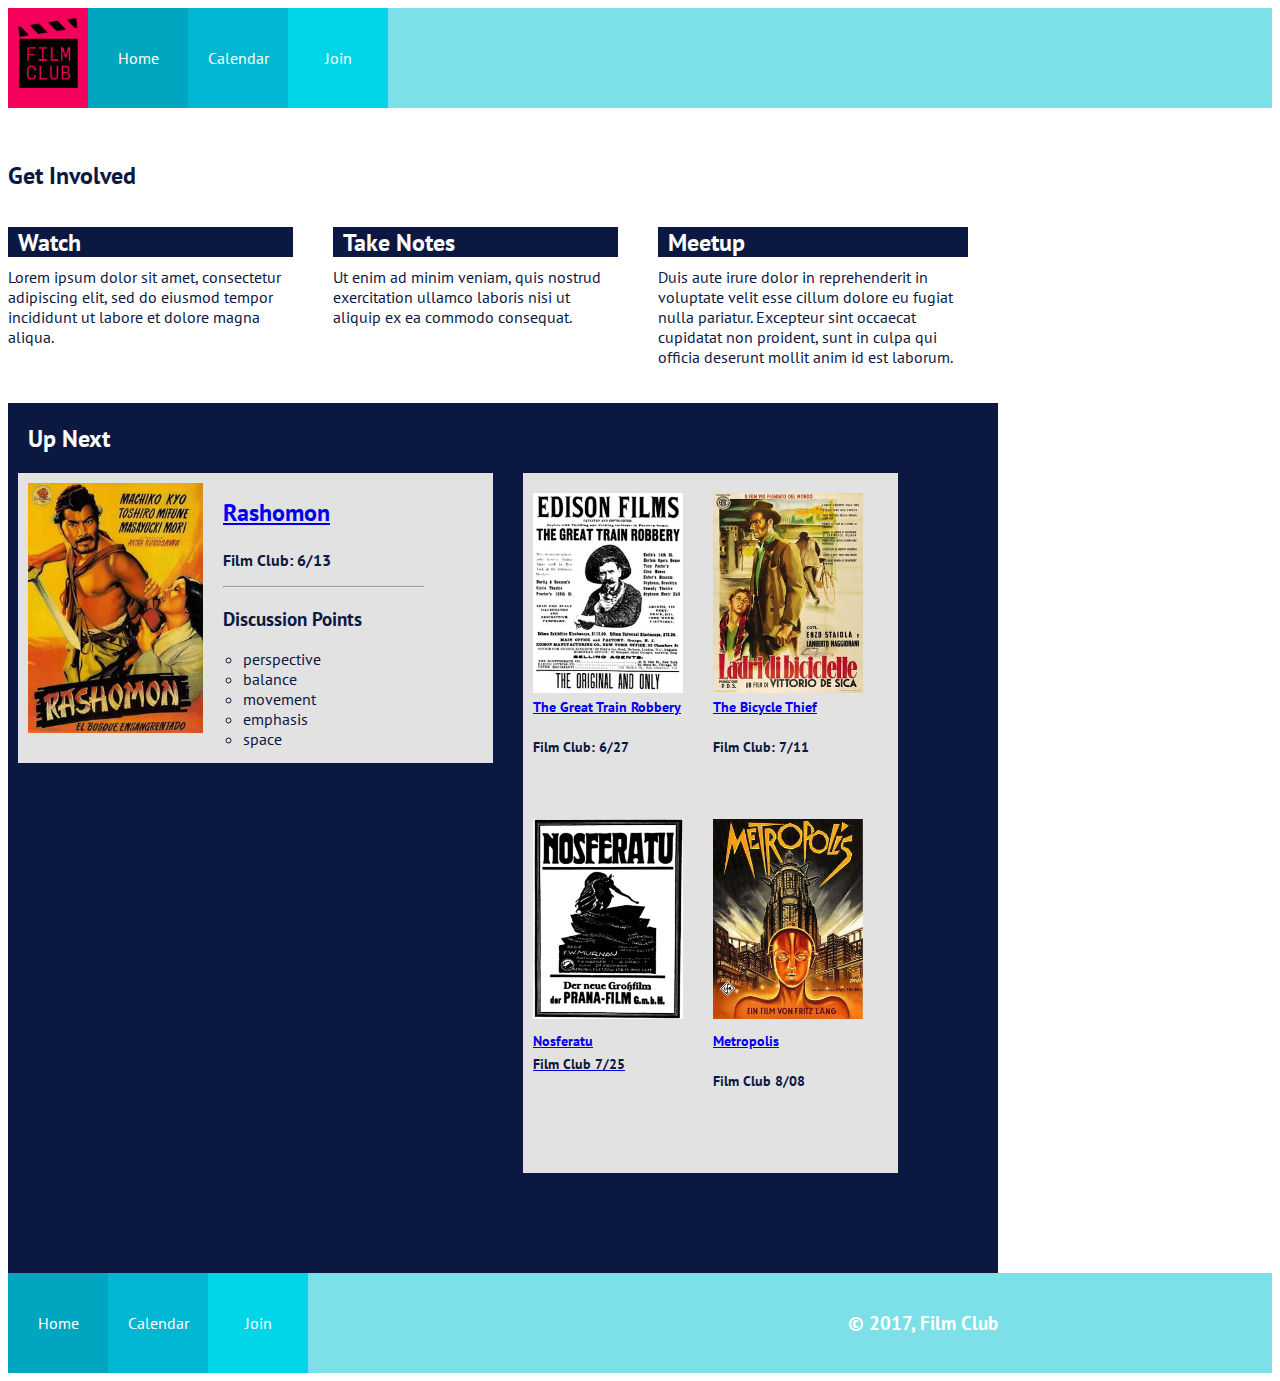
<file: index.html>
<!DOCTYPE html>
<html>
    <header>
        <title>Film Club</title>
        <link rel="stylesheet" type ="text/css" href="css/main.css">
        <link href="https://fonts.googleapis.com/css?family=PT+Sans" rel="stylesheet">
    </header>
    <body>

      <div class="navigation-bar">
         <div class="img-box">
          <img src ="images/filmclub.png" width="60" height="70" />
         </div>
         <nav class = "nav-bar">
             <a class="home" href = "index.html">Home</a>
             <a class="calendar" href = "calendar/index.html">Calendar</a>
             <a class="join" href = "join/index.html">Join</a>
         </nav>
       </div>
       <br>
       <br>

        <div class="Get-Involved">
            <h1 class="get_involved">Get Involved</h1>
            <div class="three-asides">
                <aside1 class="watch">
                    <h2 class="watch-label">Watch</h2>
                    <p class="watch-p">Lorem ipsum dolor sit amet, consectetur adipiscing elit, sed do eiusmod tempor incididunt ut labore et dolore magna aliqua.</p>
                </aside1>
                <aside2 class="takenotes">
                    <h2 class = "take-notes-label">Take Notes</h2>
                    <p class="take-notes-p">Ut enim ad minim veniam, quis nostrud exercitation ullamco laboris nisi ut aliquip ex ea commodo consequat.</p>
                </aside2>
                <aside3 class="meetup">
                    <h2 class="meetup-label">Meetup</h2>
                    <p class ="meetup-p">Duis aute irure dolor in reprehenderit in voluptate velit esse cillum dolore eu fugiat nulla pariatur. Excepteur sint occaecat cupidatat non proident, sunt in culpa qui officia deserunt mollit anim id est laborum.</p>
                </aside3>
            </div>
        </div>

        <h2 class="up-next-label">Up Next</h2>
        <div class="UpNext">
            <section class="rashomon">
                <div class="rashomon-box">
                    <img src="images/rashomon-poster.jpg"/>
                </div>

                <aside class="filmclub6-13">
                <h3 class="rashomon-label"><a href = "https://www.youtube.com/watch?v=7QTrx3YNz7A&t=8s">Rashomon</a></h3>
                <br>
                <h3 class="film_club">Film Club: <b>6/13</b></h3>
                <hr class="divider">
                <h3 class="list-header">Discussion Points</h3>
                <ul class="discussion-points">
                    <li>perspective</li>
                    <li>balance</li>
                    <li>movement</li>
                    <li>emphasis</li>
                    <li>space</li>
                    </ul>
                </aside>
            </section>

            <section class="four-images">
                <div class="trainrobbery">
                  <div class="picbox-trainrobbery">
                   <img src = "images/great-train-poster.jpg" />
                 </div>
                  <h3 class="movietitle"><a href = " https://www.youtube.com/watch?v=zuto7qWrplc">The Great Train Robbery</a></h3>
                  <br>
                  <h3 class="film-club-date">Film Club: <b>6/27</b></h3>
                </div>

                <div class="bikethief">
                  <div class="picbox-bikethief">
                   <img src = "images/bicycle-thief-poster.jpg" />

                  </div>
                <h3 class="movietitle"><a href = "https://www.youtube.com/watch?v=H3jnzXX9mXs">The Bicycle Thief</a></h3>
                 <br>
                 <h3 class="film-club-date">Film Club: <b>7/11</b></h3>
                </div>

                <div class="nosferatubox">
                  <div class="picbox-nosferatu">
                    <img src = "images/nosferatu-poster.jpg" />
                    <br>
                  </div>
                  <h3 class="movietitle"><a href = " https://www.youtube.com/watch?v=FC6jFoYm3xs">Nosferatu</a?</h3>
                    <br>
                  <h4 class="nos-club-date">Film Club <b>7/25</b></h4>
                </div>

                <div class="metropolisbox">
                  <div class="picbox-metropolis">
                   <img src = "images/metropolis-poster.jpg" />
                   <br>
                  </div>
                  <h3 class="movietitle"><a href = "https://www.youtube.com/watch?v=Q0NzALRJifI">Metropolis</a></h3>
                  <br>
                  <h3 class="film-club-date">Film Club <b>8/08</b></h3>
                </div>
            </section>
        </div>

        <footer>
            <nav class="nav-footer">
              <a class="home" href = "index.html">Home</a>
              <a class="calendar" href = "calendar/index.hml">Calendar</a>
              <a class="join" href = "join/index.html">Join</a>
              <div class="footer-text-box">
               <h3 class="footer-text">© 2017, Film Club</h3>
              </div>
            </nav>
        </footer>
        </div>

    </body>
    </html>
</file>
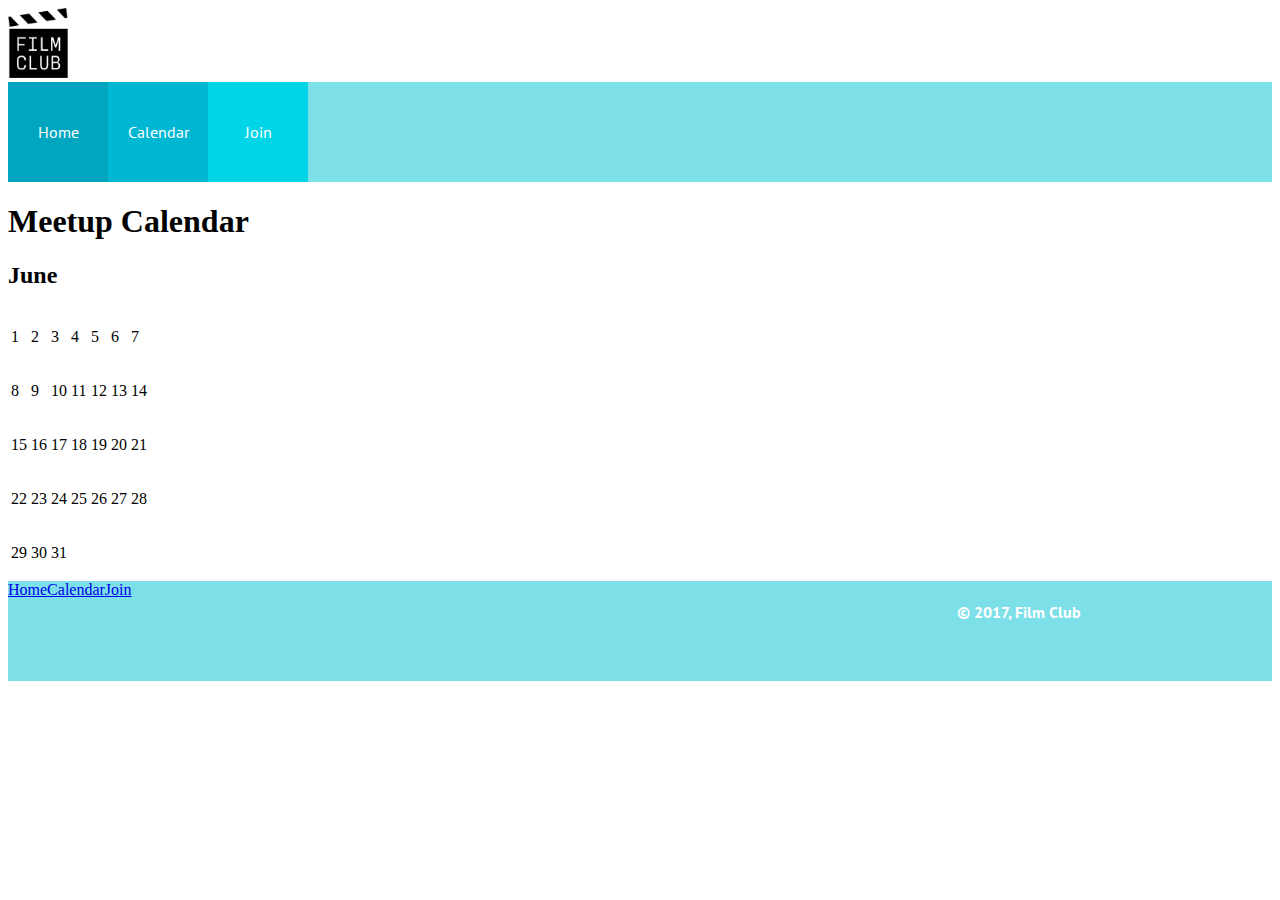
<file: calendar/index.html>
<!DOCTYPE html>
<html>
    <header>
        <title>Calendar</title>
        <link rel="stylesheet" type ="text/css" href="../css/calendar.css" />
         <link href="https://fonts.googleapis.com/css?family=PT+Sans" rel="stylesheet" />
    </header>
    <body>

     <div class="navigation-bar">
        <div class="img-box">
         <img src ="../images/filmclub.png" width="60" height="70" />
        </div>
        <nav class = "nav-bar">
            <a class="home" href = "index.html">Home</a>
            <a class="calendar" href = "../calendar/calendar.html">Calendar</a>
            <a class="join" href = "../join/index.html">Join</a>
        </nav>
      </div>

         <h1 class = "meet-up">Meetup Calendar</h1>

         <div class="cal-label-box">
            <h2 class = "calendar-label">June</h2>
          </div>

         <div class = "june-cal">
           <table class = "june">
                <thead></thead>
                <tbody class="month-of-june">
                    <tr class="row1">
                      <td><p class="databox">1</p></td>
                      <td><p class="databox">2</p></td>
                      <td><p class="databox">3</p></td>
                      <td><p class="databox">4</p></td>
                      <td><p class="databox">5</p></td>
                      <td><p class="databox">6</p></td>
                      <td><p class="databox">7</p></td>
                    </tr>
                    <tr class="row2">
                       <td><p class="databox">8</p></td>
                       <td><p class="databox">9</p></td>
                       <td><p class="databox">10</p></td>
                       <td><p class="databox">11</p></td>
                       <td><p class="databox">12</p></td>
                       <div class="color13">
                         <td><p class="databox">13</p></td>
                       </div>
                       <td><p class="databox">14</p></td>
                    </tr>
                    <tr class="row3">
                       <td><p class="databox">15</p></td>
                       <td><p class="databox">16</p></td>
                       <td><p class="databox">17</p></td>
                       <td><p class="databox">18</p></td>
                       <td><p class="databox">19</p></td>
                       <td><p class="databox">20</p></td>
                       <td><p class="databox">21</p></td>
                    </tr>
                    <tr class="row4">
                     <td><p class="databox">22</p></td>
                     <td><p class="databox">23</p></td>
                     <td><p class="databox">24</p></td>
                     <td><p class="databox">25</p></td>
                     <td><p class="databox">26</p></td>
                     <div class="color27">
                      <td><p class="databox">27</p></td>
                     </div>
                     <td><p class="databox">28</p></td>
                    </tr>
                    <tr class="row5">
                        <td><p class="databox">29</p></td>
                        <td><p class="databox">30</p></td>
                        <td><p class="databox">31</p></td>
                    </tr>
                </tbody>
                </table>
        </div>
         <footer>
            <nav class = "nav-footer">
              <a class="home-footer" href = "index.html">Home</a>
              <a class="calendar-footer" href = "../calendar/index.html">Calendar</a>
              <a class="join-footer" href = "../join/index.html">Join</a>
              <div class="footer-text-box">
               <h4 class = "footer-text">© 2017, Film Club</h4>
              </div>
          </nav>
        </footer>
        </div>

    </body>
    </html>
</file>
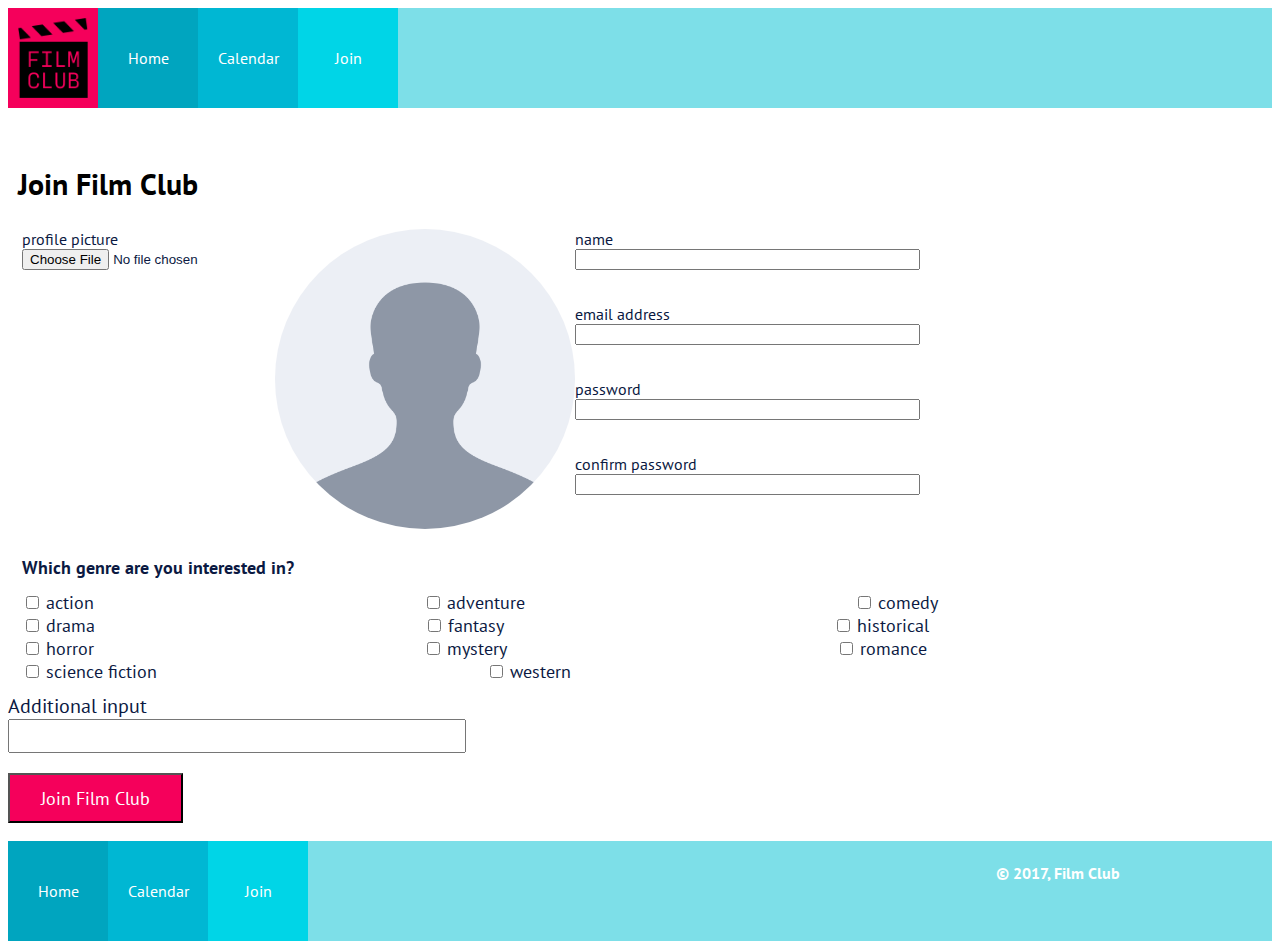
<file: join/index.html>
<!DOCTYPE html>
<html>
    <header>
        <title>Join</title>
        <link rel = "stylesheet" type="text/css" href="../css/join.css" />
        <link href="https://fonts.googleapis.com/css?family=PT+Sans" rel="stylesheet" />
    </header>
    <body>

        <div class="navigation-bar">
          <div class="img-box">
           <img src ="../images/filmclub.png" width="70" height="80" />
          </div>
         <nav class = "nav-bar">
             <a class="home" href = "index.html">Home</a>
             <a class="calendar" href = "../calendar/index.html">Calendar</a>
             <a class="join" href = "../join/index.html">Join</a>
         </nav>
       </div>
       <br>
       <br>

        <div class = "main-body">
            <h1 class = "join-film-club">Join Film Club</h1>
            <fieldset class = "sign-up">
                <form class = "profile">
                 <div class = "profile-items">

                      <div class="profilepic">
                       <label for="profilepic">profile picture</label>
                       <input type="file" id="profilepic" name="profilepic" value="Choose File" />
                     </div>
                     <br>

                     <div class="profileimg">
                      <img src ="../images/profile-placeholder.png" width="300" height="300" />
                    </div>
                    <br>

                    <div class = "input-boxes">
                     <div class = "username">
                      <label for ="username">name</label>
                      <input type ="text" id ="username" name = "username" size = "40"/>
                        <br>
                     </div>

                     <div class = "email">
                      <label for ="email">email address</label>
                      <input type ="text" id ="email" name = "email" size = "40"/>
                      <br>
                    </div>

                    <div class = "password">
                     <label for ="password">password</label>
                     <input type ="password" id ="password" name = "password" size = "40"/>
                     <br>
                   </div>

                   <div class = "confirm_password">
                     <label for ="confirm password">confirm password</label>
                     <input type ="password" id ="confirm_password" name = "confirm_password" size = "40"/>
                    <br>
                  </div>
                </div>
              </div>

                </form>
            </fieldset>
            <fieldset class = "genre">
                <form class = "interest">
                    <h1 class="interests">Which genre are you interested in?</h1>
                    <div class = "checkboxes">
                      <input type = "checkbox" name = "action" value="action" id="action"/>
                      <label class="label" for="action">action</label>

                      <input type = "checkbox" name = "adventure" value = "adventure" id="adventure" />
                      <label class="label" for="adventure">adventure</label>

                      <input type = "checkbox" name = "comedy" value = "comedy" id="comedy" />
                      <label class="label" for="comedy">comedy</label>

                      <td><input type = "checkbox" id="drama" name = "drama" value = "drama" />
                      <label class="label" for="drama">drama</label>

                      <input type="checkbox" id="fantasy" name="fantasy" value="fantasy" />
                      <label class="label" for="fantasy">fantasy</label>

                      <input type="checkbox" id="historical" name="historical" value="historical" />
                      <label class="label" for="historical">historical</label>

                      <input type = "checkbox" id="horror" name = "horror" value = "horror" />
                      <label class="label" for="horror">horror</label>

                      <input type="checkbox" id="mystery" name="mystery" value="mystery" />
                      <label class="label" for="mystery">mystery</label>

                      <input type="checkbox" id="romance" name="romance" value="romance" />
                      <label class="label" for="romance">romance</label>

                      <input type = "checkbox" id="science-fiction" name = "science-fiction" value = "science-fiction" />
                      <label class="label" for="science-fiction">science fiction</label>

                      <input type = "checkbox" id="western" name = "western" value = "western" />
                      <label class="label" for="western">western</label>
                      <br>
                    </div>
                  </form>
              </fieldset>

                    <div class ="additional-input">
                        <label class="add-input-label" for ="add-input">Additional input</label>
                        <input type ="text" id ="add-input" name = "add-input" size = "30"/>
                    </div>

                    <div class = "submit-button">
                         <input type ="submit" id = "sign-up-button" name = "sign-up-button" value = "Join Film Club"/>
                    </div>
                    <br>


        <footer>
           <nav class ="nav-footer">
             <a class="home-footer" href = "index.html">Home</a>
             <a class="calendar-footer" href = "../calendar/calendar.html">Calendar</a>
             <a class="join-footer" href = "../join/index.html">Join</a>
             <div class="footer-text-box">
               <h4 class ="footer-text">© 2017, Film Club</h4>
             </div>
         </nav>
       </footer>
       </div>
    </body>
    </html>
</file>
<file: css/main.css>
/*******************Small Devices*****************/
@media (min-width:320px) and (max-width:544px) {
  .navigation-bar{
    width:100%;
    height:60px;
    display: flex;
    flex-direction: row;
    margin-bottom: 20px;
  }
  .img-box{
      display: flex;
      flex-direction: column;
      background-color: #F5005B;
      width:100px;
      height: 120px;
      justify-content: center;
      float:left;
      }

  .img-box img{
    background-size:contain;
    background-repeat: no-repeat;
    align-self: center;
    padding:10px 10px 10px 10px;
  }
  .nav-bar {
      display: flex;
      flex-direction:column;
      background-color: #7DDFE8;
  }

  .home{
      display: flex;
      flex-direction: column;
      background-color: #00A5BF;
      width:300px;
      height:40px;
      font-family:'PT Sans',sans-serif;
      color:white;
      text-decoration: none;
      justify-content: center;
      text-align: center;
      padding:20px 10px 20px 10px;
  }

  .calendar{
      display:flex;
      flex-direction: column;
      background-color:#00B7D3;
      width:300px;
      height:60px;
      font-family:'PT Sans',sans-serif;
      color:white;
      text-decoration: none;
      justify-content: center;
      text-align: center;
      padding:20px 10px 20px 10px;
  }

  .join{
      display: flex;
      flex-direction: column;
      background-color:#00D5E7;
      width:300px;
      height:60px;
      font-family:'PT Sans',sans-serif;
      color:white;
      text-decoration: none;
      justify-content: center;
      text-align: center;
      padding:20px 10px 20px 10px;
  }

  h1{
      font-family:'PT Sans',sans-serif;
      color:#0B1942;
      font-size:24px;
  }
  .three-asides{
      display: flex;
      flex-direction: column;
  }
  .watch{
      display: flex;
      flex-direction: column;
  }
  .watch-label{
      background-color: #0B1942;
      font-family:'PT Sans',sans-serif;
      color:white;
      font-size:24px;
      width:275px;
      height:30px;
      padding-left: 10px;
      margin-right: 40px;
  }

  .watch-p{
      font-family:'PT Sans',sans-serif;
      color:#0B1942;
      width:275px;
      margin-top:-10px;
      margin-right:40px;
  }
  .takenotes{
      display: flex;
      flex-direction: column;
  }
  .take-notes-label{
      background-color: #0B1942;
      font-family:'PT Sans',sans-serif;
      color:white;
      font-size:24px;
      width:275px;
      height:30px;
      padding-left: 10px;
      margin-right: 40px;
  }

  .take-notes-p{
      font-family:'PT Sans',sans-serif;
      color:#0B1942;
      width:275px;
      margin-top:-10px;
      margin-right: 40px;
  }
  .meetup{
      display: flex;
      flex-direction: column;
  }
  .meetup-label{
      background-color: #0B1942;
      font-family:'PT Sans',sans-serif;
      color:white;
      font-size:24px;
      width:300px;
      height:30px;
      padding-left: 10px;
      margin-right:40px;
  }

  .meetup-p{
      font-family:'PT Sans',sans-serif;
      color:#0B1942;
      width:300px;
      margin-top:-10px;
      margin-right:40px;
  }

  .up-next-label{
      font-family:'PT Sans',sans-serif;
      background-color:  #0B1942;
      color:white;
      font-size: 24px;
      width:280px;
      height:30px;
      padding:20px 0px 20px 20px;
  }

  .UpNext{
      background-color: #0B1942;
      width:300px;
      height:1280px;
      display:flex;
      flex-flow: column;
      margin-top:-20px;
  }
  .rashomon{
      margin-right:30px;
  }

  .rashomon{
      background-color:#E2E2E2;
      width:277px;
      height:250px;
      display:flex;
      margin-left: 10px;
  }
  /****box for image*******/
  .rashomon-box img{
      width:100px;
      height:200px;
      margin:10px 0px 0px 10px;
  }
  .rashomon-label{
      font-family:'PT Sans',sans-serif;
      font-size:10px;
      color:#7DDFE8;
      margin-bottom: 10px;
      margin-left: 10px;
  }

  .film_club{
      font-family:'PT Sans',sans-serif;
      font-size:8px;
      color:#0B1942;
      margin-top:-20px;
      margin-left: 10px;
  }
  .divider{
      width:75px;
      line-height:4px;

  }

  .list-header{
      font-family:'PT Sans',sans-serif;
      font-weight: bold;
      color:#0B1942;
      font-size: 10px;
      margin-left: 10px;
  }

  .discussion-points{
      list-style: circle;
      font-family:'PT Sans',sans-serif;
      color:#0B1942;
      margin-left:-20px;
  }
  li{
    font-size:8px;
  }

  .four-images{
      background-color:#E2E2E2;
      width:280px;
      height:625px;
      display:flex;
      flex-flow:row wrap;
      margin-left: 10px;
      margin-top: 10px;
  }
  .picbox-trainrobbery img{
    display: flex;
    flex-direction: row;
    width:100px;
    height:200px;
    margin:10px 0px 10px 10px;

  }
  .picbox-bikethief img{
    display: flex;
    flex-direction: row;
    width:100px;
    height:200px;
    margin:10px 0px 10px 10px;

  }
  .picbox-nosferatu img{
    display: flex;
    flex-direction: row;
    width:100px;
    height:200px;
    margin:-10px 10px 0px 10px;
  }

  .picbox-metropolis img{
    display: flex;
    flex-direction: row;
    width:100px;
    height:200px;
    margin:-10px 10px 0px 10px;

  }
  .movietitle{
      font-family:'PT Sans',sans-serif;
      color:#7DDFE8;
      font-size:10px;
      text-decoration: underline;
      margin-top: -5px;
      margin-left: 10px;
  }

  .film-club-date{
      font-family:'PT Sans',sans-serif;
      color:#0B1942;
      font-size:10px;
      margin-top:-10px;
      margin-left: 10px;
      text-decoration: none;
  }

  .nos-club-date{
      font-family:'PT Sans',sans-serif;
      color:#0B1942;
      font-size:8px;
      text-decoration: none;
      margin-top:5px;

  }
  .nav-footer{
    display: flex;
    flex-direction: column;
  }

  .home-footer{
      display: flex;
      flex-direction: column;
      background-color: #00A5BF;
      width:500px;
      height:40px;
      font-family:'PT Sans',sans-serif;
      color:white;
      text-decoration: none;
      justify-content: center;
      text-align: center;
      padding:20px 10px 20px 10px;
  }

  .calendar-footer{
      display:flex;
      flex-direction: column;
      background-color:#00B7D3;
      width:500px;
      height:40px;
      font-family:'PT Sans',sans-serif;
      color:white;
      text-decoration: none;
      justify-content: center;
      text-align: center;
      padding:20px 10px 20px 10px;
  }

  .join-footer{
      display: flex;
      flex-direction: column;
      background-color:#00D5E7;
      width:500px;
      height:40px;
      font-family:'PT Sans',sans-serif;
      color:white;
      text-decoration: none;
      justify-content: center;
      text-align: center;
      padding:20px 10px 20px 10px;
  }

  .footer-text-box{
    display: flex;
    flex-direction: column;
    margin-left: 540px;

  }

  .footer-text{
      display: flex;
      flex-direction: column;
      font-family:'PT Sans',sans-serif;
      color:white;
      align-self: center;
  }



}
/***********Medium Devices************************/
@media (min-width:545px) and (max-width:768px){
.navigation-bar{
  width:100%;
  height:100px;
}
.img-box{
    background-color: #F5005B;
    width:80px;
    height: 100px;
    justify-content: center;
    float:left;
    }

.img-box img{
  background-size:contain;
  background-repeat: no-repeat;
  padding:10px 10px 10px 10px;
}
.nav-bar {
    display: flex;
    flex-flow: row wrap;
    background-color: #7DDFE8;
}
.home{
    display: flex;
    flex-direction: column;
    background-color: #00A5BF;
    width:80px;
    height:60px;
    font-family:'PT Sans',sans-serif;
    color:white;
    text-decoration: none;
    justify-content: center;
    text-align: center;
    padding:20px 10px 20px 10px;
}

.calendar{
    display:flex;
    flex-direction: column;
    background-color:#00B7D3;
    width:80px;
    height:60px;
    font-family:'PT Sans',sans-serif;
    color:white;
    text-decoration: none;
    justify-content: center;
    text-align: center;
    padding:20px 10px 20px 10px;
}

.join{
    display: flex;
    flex-direction: column;
    background-color:#00D5E7;
    width:80px;
    height:60px;
    font-family:'PT Sans',sans-serif;
    color:white;
    text-decoration: none;
    justify-content: center;
    text-align: center;
    padding:20px 10px 20px 10px;
}
h1{
    font-family:'PT Sans',sans-serif;
    color:#0B1942;
    font-size:24px;
}
.three-asides{
    display: flex;
    flex-direction: row;
}
.watch{
    display: flex;
    flex-direction: column;
}
.watch-label{
    background-color: #0B1942;
    font-family:'PT Sans',sans-serif;
    color:white;
    font-size:24px;
    width:275px;
    height:30px;
    padding-left: 10px;
    margin-right: 40px;
}

.watch-p{
    font-family:'PT Sans',sans-serif;
    color:#0B1942;
    width:275px;
    margin-top:-10px;
    margin-right:40px;
}
.takenotes{
    display: flex;
    flex-direction: column;
}
.take-notes-label{
    background-color: #0B1942;
    font-family:'PT Sans',sans-serif;
    color:white;
    font-size:24px;
    width:275px;
    height:30px;
    padding-left: 10px;
    margin-right: 40px;
}

.take-notes-p{
    font-family:'PT Sans',sans-serif;
    color:#0B1942;
    width:275px;
    margin-top:-10px;
    margin-right: 40px;
}
.meetup{
    display: flex;
    flex-direction: column;
}
.meetup-label{
    background-color: #0B1942;
    font-family:'PT Sans',sans-serif;
    color:white;
    font-size:24px;
    width:300px;
    height:30px;
    padding-left: 10px;
    margin-right:40px;
}

.meetup-p{
    font-family:'PT Sans',sans-serif;
    color:#0B1942;
    width:300px;
    margin-top:-10px;
    margin-right:40px;
}

.up-next-label{
    font-family:'PT Sans',sans-serif;
    background-color:  #0B1942;
    color:white;
    font-size: 24px;
    width:1028px;
    height:30px;
    padding:20px 0px 20px 20px;
}

.UpNext{
    background-color: #0B1942;
    width:1048px;
    height:800px;
    display:flex;
    flex-flow: row wrap;
    margin-top:-20px;
}
.rashomon{
    margin-right:30px;
}

.rashomon{
    background-color:#E2E2E2;
    width:700px;
    height:290px;
    display:flex;
    flex-direction: row;
    margin-left: 10px;
}

.rashomon-box img{
    width:175px;
    height:250px;
    margin:10px 20px 0px 10px;
}

.rashomon-label{
    font-family:'PT Sans',sans-serif;
    font-size:24px;
    color:#7DDFE8;
}

.film_club{
    font-family:'PT Sans',sans-serif;
    font-size:16px;
    color:#0B1942;
    margin-top:-20px;
}
.divider{
    width:200px;
    line-height:4px;

}

.list-header{
    font-family:'PT Sans',sans-serif;
    font-weight: bold;
    color:#0B1942;
}

.discussion-points{
    list-style: circle;
    font-family:'PT Sans',sans-serif;
    color:#0B1942;
    margin-left:-20px;
}

.four-images{
    background-color:#E2E2E2;
    width:700px;
    height:300px;
    display:flex;
    flex-flow:row wrap;
    margin-left: 10px;
}
.picbox-trainrobbery img{
  display: flex;
  flex-direction: row;
  width:150px;
  height:200px;
  margin:10px 0px 10px 10px;

}
.picbox-bikethief img{
  display: flex;
  flex-direction: row;
  width:150px;
  height:200px;
  margin:10px 0px 10px 10px;

}
.picbox-nosferatu img{
  display: flex;
  flex-direction: row;
  width:150px;
  height:200px;
  margin:30px 10px 0px 10px;
}

.picbox-metropolis img{
  display: flex;
  flex-direction: row;
  width:150px;
  height:200px;
  margin:30px 10px 0px 10px;

}
.movietitle{
    font-family:'PT Sans',sans-serif;
    color:#7DDFE8;
    font-size:14px;
    margin-left:10px;
    text-decoration: underline;
    margin-top: -5px;
}

.film-club-date{
    font-family:'PT Sans',sans-serif;
    color:#0B1942;
    font-size:14px;
    margin-left:10px;
    margin-top:-10px;
    text-decoration: none;
}

.nos-club-date{
    font-family:'PT Sans',sans-serif;
    color:#0B1942;
    font-size:14px;
    text-decoration: none;
    margin-top:5px;

}
.trainrobbery, .bikethief{
    margin-top: 10px;
}
.metropolisbox, .nosferatubox{
    margin-top:-10px;
}

.nav-footer{
    background-color: #7DDFE8;
    display:flex;
    flex-flow: row wrap;
    width:100%;
    height:100px;
}
.home-footer{
    display: flex;
    flex-direction: column;
    background-color: #00A5BF;
    width:80px;
    height:60px;
    font-family:'PT Sans',sans-serif;
    color:white;
    text-decoration: none;
    justify-content: center;
    text-align: center;
    padding:20px 10px 20px 10px;
}

.calendar-footer{
    display:flex;
    flex-direction: column;
    background-color:#00B7D3;
    width:80px;
    height:60px;
    font-family:'PT Sans',sans-serif;
    color:white;
    text-decoration: none;
    justify-content: center;
    text-align: center;
    padding:20px 10px 20px 10px;
}

.join-footer{
    display: flex;
    flex-direction: column;
    background-color:#00D5E7;
    width:80px;
    height:60px;
    font-family:'PT Sans',sans-serif;
    color:white;
    text-decoration: none;
    justify-content: center;
    text-align: center;
    padding:20px 10px 20px 10px;
}

.footer-text-box{
  display: flex;
  align-content: flex-end;
  margin-left: 540px;

}

.footer-text{
    display: flex;
    justify-content: flex-end;
    font-family:'PT Sans',sans-serif;
    color:white;
    align-self: center;

}
}
/****************Large Devices*********************/
@@media (min-width:769px) {

}
.navigation-bar{
  width:100%;
  height:100px;
}
.img-box{
    background-color: #F5005B;
    width:80px;
    height: 100px;
    justify-content: center;
    float:left;
    }

.img-box img{
  background-size:contain;
  background-repeat: no-repeat;
  padding:10px 10px 10px 10px;
}
.nav-bar {
    display: flex;
    flex-flow: row wrap;
    background-color: #7DDFE8;
}
.home{
    display: flex;
    flex-direction: column;
    background-color: #00A5BF;
    width:80px;
    height:60px;
    font-family:'PT Sans',sans-serif;
    color:white;
    text-decoration: none;
    justify-content: center;
    text-align: center;
    padding:20px 10px 20px 10px;
}

.calendar{
    display:flex;
    flex-direction: column;
    background-color:#00B7D3;
    width:80px;
    height:60px;
    font-family:'PT Sans',sans-serif;
    color:white;
    text-decoration: none;
    justify-content: center;
    text-align: center;
    padding:20px 10px 20px 10px;
}

.join{
    display: flex;
    flex-direction: column;
    background-color:#00D5E7;
    width:80px;
    height:60px;
    font-family:'PT Sans',sans-serif;
    color:white;
    text-decoration: none;
    justify-content: center;
    text-align: center;
    padding:20px 10px 20px 10px;
}
h1{
    font-family:'PT Sans',sans-serif;
    color:#0B1942;
    font-size:24px;
}
.three-asides{
    display: flex;
    flex-direction: row;
}
.watch{
    display: flex;
    flex-direction: column;
}
.watch-label{
    background-color: #0B1942;
    font-family:'PT Sans',sans-serif;
    color:white;
    font-size:24px;
    width:275px;
    height:30px;
    padding-left: 10px;
    margin-right: 40px;
}

.watch-p{
    font-family:'PT Sans',sans-serif;
    color:#0B1942;
    width:275px;
    margin-top:-10px;
    margin-right:40px;
}
.takenotes{
    display: flex;
    flex-direction: column;
}
.take-notes-label{
    background-color: #0B1942;
    font-family:'PT Sans',sans-serif;
    color:white;
    font-size:24px;
    width:275px;
    height:30px;
    padding-left: 10px;
    margin-right: 40px;
}

.take-notes-p{
    font-family:'PT Sans',sans-serif;
    color:#0B1942;
    width:275px;
    margin-top:-10px;
    margin-right: 40px;
}
.meetup{
    display: flex;
    flex-direction: column;
}
.meetup-label{
    background-color: #0B1942;
    font-family:'PT Sans',sans-serif;
    color:white;
    font-size:24px;
    width:300px;
    height:30px;
    padding-left: 10px;
    margin-right:40px;
}

.meetup-p{
    font-family:'PT Sans',sans-serif;
    color:#0B1942;
    width:300px;
    margin-top:-10px;
    margin-right:40px;
}

.up-next-label{
    font-family:'PT Sans',sans-serif;
    background-color:  #0B1942;
    color:white;
    font-size: 24px;
    width:970px;
    height:30px;
    padding:20px 0px 20px 20px;
}

.UpNext{
    background-color: #0B1942;
    width:990px;
    height:800px;
    display:flex;
    flex-flow: row wrap;
    margin-top:-20px;
}
.rashomon{
    margin-right:30px;

}

.rashomon{
    background-color:#E2E2E2;
    width:475px;
    height:290px;
    display:flex;
    flex-direction: row;
    margin-left: 10px;
}

.rashomon-box img{
    width:175px;
    height:250px;
    margin:10px 20px 0px 10px;
}

.rashomon-label{
    font-family:'PT Sans',sans-serif;
    font-size:24px;
    color:#7DDFE8;
}

.film_club{
    font-family:'PT Sans',sans-serif;
    font-size:16px;
    color:#0B1942;
    margin-top:-20px;
}
.divider{
    width:200px;
    line-height:4px;

}

.list-header{
    font-family:'PT Sans',sans-serif;
    font-weight: bold;
    color:#0B1942;
}

.discussion-points{
    list-style: circle;
    font-family:'PT Sans',sans-serif;
    color:#0B1942;
    margin-left:-20px;
}

.four-images{
    background-color:#E2E2E2;
    width:375px;
    height:700px;
    display:flex;
    flex-flow:row wrap;
}
.picbox-trainrobbery img{
  display: flex;
  flex-direction: row;
  width:150px;
  height:200px;
  margin:10px 20px 10px 10px;

}
.picbox-bikethief img{
  display: flex;
  flex-direction: row;
  width:150px;
  height:200px;
  margin:10px 0px 10px 10px;

}
.picbox-nosferatu img{
  display: flex;
  flex-direction: row;
  width:150px;
  height:200px;
  margin:-10px 20px 0px 10px;
}

.picbox-metropolis img{
  display: flex;
  flex-direction: row;
  width:150px;
  height:200px;
  margin:-10px 10px 0px 10px;

}
.movietitle{
    font-family:'PT Sans',sans-serif;
    color:#7DDFE8;
    font-size:14px;
    margin-left:10px;
    text-decoration: underline;
    margin-top: -5px;
}

.film-club-date{
    font-family:'PT Sans',sans-serif;
    color:#0B1942;
    font-size:14px;
    margin-left:10px;
    margin-top:-10px;
    text-decoration: none;
}

.nos-club-date{
    font-family:'PT Sans',sans-serif;
    color:#0B1942;
    font-size:14px;
    text-decoration: none;
    margin-top:5px;

}
.trainrobbery, .bikethief{
    margin-top: 10px;
}
.metropolisbox, .nosferatubox{
    margin-top:-10px;
}

.nav-footer{
    background-color: #7DDFE8;
    display:flex;
    flex-flow: row wrap;
    width:100%;
    height:100px;
}
.home-footer{
    display: flex;
    flex-direction: column;
    background-color: #00A5BF;
    width:80px;
    height:60px;
    font-family:'PT Sans',sans-serif;
    color:white;
    text-decoration: none;
    justify-content: center;
    text-align: center;
    padding:20px 10px 20px 10px;
}

.calendar-footer{
    display:flex;
    flex-direction: column;
    background-color:#00B7D3;
    width:80px;
    height:60px;
    font-family:'PT Sans',sans-serif;
    color:white;
    text-decoration: none;
    justify-content: center;
    text-align: center;
    padding:20px 10px 20px 10px;
}

.join-footer{
    display: flex;
    flex-direction: column;
    background-color:#00D5E7;
    width:80px;
    height:60px;
    font-family:'PT Sans',sans-serif;
    color:white;
    text-decoration: none;
    justify-content: center;
    text-align: center;
    padding:20px 10px 20px 10px;
}

.footer-text-box{
  display: flex;
  align-content: flex-end;
  margin-left: 540px;

}

.footer-text{
    display: flex;
    font-family:'PT Sans',sans-serif;
    color:white;
    align-self: center;

}
}
</file>
<file: css/calendar.css>
/*imports font*/

nav {
    background-color: #7DDFE8;
    display:flex;
    flex-direction: row;
    width:100%;
    height:100px;    
}

nav img{
    background-color: #F5005B;
    width:80px;
    height:60px;
    background-repeat: no-repeat;
    background-position: absolute;
    background-size:cover;
    }

.home{
    display: flex;
    flex-direction: column;
    background-color: #00A5BF;
    width:80px;
    height:60px;
    font-family:'PT Sans',sans-serif;
    color:white;
    text-decoration: none;
    justify-content: center;
    text-align: center;
    padding:20px 10px 20px 10px;   
}

.calendar{
    display:flex;
    flex-direction: column;
    background-color:#00B7D3;
    width:80px;
    height:60px;
    font-family:'PT Sans',sans-serif; 
    color:white;
    text-decoration: none;
    justify-content: center;
    text-align: center;
    padding:20px 10px 20px 10px; 
}

.join{
    display: flex;
    flex-direction: column;
    background-color:#00D5E7;
    width:80px;
    height:60px; 
    font-family:'PT Sans',sans-serif;
    color:white;
    text-decoration: none;
    justify-content: center;
    text-align: center;
    padding:20px 10px 20px 10px;  
}



/*********FOOTER************************/
footer{
    background-color: #7DDFE8;
    display:flex;
    flex-direction: row;
    width:100%;
    height:100px; 
}
.home{
    display: flex;
    flex-direction: column;
    background-color: #00A5BF;
    width:80px;
    height:60px;
    font-family:'PT Sans',sans-serif;
    color:white;
    text-decoration: none;
    justify-content: center;
    text-align: center;
    padding:20px 10px 20px 10px;   
}

.calendar{
    display:flex;
    flex-direction: column;
    background-color:#00B7D3;
    width:80px;
    height:60px; 
    font-family:'PT Sans',sans-serif;
    color:white;
    text-decoration: none;
    justify-content: center;
    text-align: center;
    padding:20px 10px 20px 10px; 
}

.join{
    display: flex;
    flex-direction: column;
    background-color:#00D5E7;
    width:80px;
    height:60px; 
    font-family:'PT Sans',sans-serif;
    color:white;
    text-decoration: none;
    justify-content: center;
    text-align: center;
    padding:20px 10px 20px 10px;  
}

.footer-text{
    display: flex;
    font-family:'PT Sans',sans-serif;
    color:white;
    padding:0px 10px 0px 825px;
    align-self: center;
}
</file>
<file: css/join.css>
@media (min-width:320px) and (max-width:544px){


.navigation-bar{
  width:400px;
  height:60px;
  display: flex;
  flex-direction: row;
  margin-bottom: 20px;
}
.img-box{
    display: flex;
    flex-direction: column;
    background-color: #F5005B;
    width:100px;
    height: 120px;
    justify-content: center;
    float:left;
    }

.img-box img{
  background-size:contain;
  background-repeat: no-repeat;
  align-self: center;
  padding:10px 10px 10px 10px;
}
.nav-bar {
    display: flex;
    flex-direction:column;
    background-color: #7DDFE8;
}

.home{
    display: flex;
    flex-direction: column;
    background-color: #00A5BF;
    width:300px;
    height:40px;
    font-family:'PT Sans',sans-serif;
    color:white;
    text-decoration: none;
    justify-content: center;
    text-align: center;
    padding:20px 10px 20px 10px;
}

.calendar{
    display:flex;
    flex-direction: column;
    background-color:#00B7D3;
    width:300px;
    height:60px;
    font-family:'PT Sans',sans-serif;
    color:white;
    text-decoration: none;
    justify-content: center;
    text-align: center;
    padding:20px 10px 20px 10px;
}

.join{
    display: flex;
    flex-direction: column;
    background-color:#00D5E7;
    width:300px;
    height:60px;
    font-family:'PT Sans',sans-serif;
    color:white;
    text-decoration: none;
    justify-content: center;
    text-align: center;
    padding:20px 10px 20px 10px;
}

.join-film-club{
  font-family:'PT Sans',sans-serif;
  font-size: 18px;
}

.sign-up{
    border: none;
    display: flex;
    flex-direction: column;

}

.profile{
  display: flex;
  flex-direction: column;
}

.input-boxes{
    display: flex;
    flex-flow: column wrap;
    width: 400px;
    font-family: 'PT Sans',sans-serif;
    color:#0B1942;
}

.profilepic{
    display:flex;
    flex-direction: column;
    font-family: 'PT Sans',sans-serif;
    color:#0B1942;
}

.profileimg{
    display: flex;
    flex-direction: column;
}

.profileimg img{
    border-radius:150px 150px 150px 150px;
}

.username{
    display: flex;
    flex-direction:column;
    font-family: 'PT Sans',sans-serif;
    color:#0B1942;

}

.email{
    display: flex;
    flex-direction:column;
    font-family: 'PT Sans',sans-serif;
    color:#0B1942;

}

.password{
    display: flex;
    flex-direction:column;
    font-family: 'PT Sans',sans-serif;
    color:#0B1942;
}

.confirm_password{
    display: flex;
    flex-direction: column;
    font-family: 'PT Sans',sans-serif;
    color:#0B1942;

}

.genre{
    border: none;
}

.interests{
    font-family: 'PT Sans',sans-serif;
    color:#0B1942;
    font-size: 16px;
}

.checkboxes{
  width:150px;
  display: flex;
  flex-direction: column;
}

 .label{
   font-family: 'PT Sans',sans-serif;
   color:#0B1942;
   font-size: 12px;
   float: right;
}


}

#add-input {
   display: flex;
   flex-direction: column;
   font-size:24px;
}

.add-input-label{
font-family: 'PT Sans',sans-serif;
color:#0B1942;
font-size: 12px;
}

#sign-up-button {
   font-family: 'PT Sans',sans-serif;
   background-color:#F5005B;
   color:white;
   font-size: 12px;
   width: 150px;
   height: 50px;
   margin-top: 20px;
}


.nav-footer{
  display: flex;
  flex-direction: column;
}

.home-footer{
    display: flex;
    flex-direction: column;
    background-color: #00A5BF;
    width:400px;
    height:40px;
    font-family:'PT Sans',sans-serif;
    color:white;
    text-decoration: none;
    justify-content: center;
    text-align: center;
    padding:20px 10px 20px 10px;
}

.calendar-footer{
    display:flex;
    flex-direction: column;
    background-color:#00B7D3;
    width:400px;
    height:40px;
    font-family:'PT Sans',sans-serif;
    color:white;
    text-decoration: none;
    justify-content: center;
    text-align: center;
    padding:20px 10px 20px 10px;
}

.join-footer{
    display: flex;
    flex-direction: column;
    background-color:#00D5E7;
    width:400px;
    height:40px;
    font-family:'PT Sans',sans-serif;
    color:white;
    text-decoration: none;
    justify-content: center;
    text-align: center;
    padding:20px 10px 20px 10px;
}

.footer-text-box{
  display: flex;
  flex-direction: column;
  background-color:#7DDFE8;
  width:420px;
  height:50px;

}

.footer-text{
    display: flex;
    flex-direction: column;
    font-family:'PT Sans',sans-serif;
    color:white;
    justify-content: center;
    align-self: center;
}
}
/*******Medium Devices*****************/
@media (min-width:545px) and (max-width:768px){
.navigation-bar{
  width:100%;
  height:100px;
}
.img-box{
    background-color: #F5005B;
    width:80px;
    height: 100px;
    justify-content: center;
    float:left;
    }

.img-box img{
  background-size:contain;
  background-repeat: no-repeat;
  padding:10px 10px 10px 10px;
}
.nav-bar {
    display: flex;
    flex-flow: row wrap;
    background-color: #7DDFE8;
}


.home{
    display: flex;
    flex-direction: column;
    background-color: #00A5BF;
    width:80px;
    height:60px;
    font-family:'PT Sans',sans-serif;
    color:white;
    text-decoration: none;
    justify-content: center;
    text-align: center;
    padding:20px 10px 20px 10px;
}

.calendar{
    display:flex;
    flex-direction: column;
    background-color:#00B7D3;
    width:80px;
    height:60px;
    font-family:'PT Sans',sans-serif;
    color:white;
    text-decoration: none;
    justify-content: center;
    text-align: center;
    padding:20px 10px 20px 10px;
}

.join{
    display: flex;
    flex-direction: column;
    background-color:#00D5E7;
    width:80px;
    height:60px;
    font-family:'PT Sans',sans-serif;
    color:white;
    text-decoration: none;
    justify-content: center;
    text-align: center;
    padding:20px 10px 20px 10px;
}

.sign-up{
    border: none;
}

.input-boxes{
    display: flex;
    flex-direction: : column;
    font-family: 'PT Sans',sans-serif;
    color:#0B1942;
}

.profilepic{
    display:flex;
    flex-direction: column;
    font-family: 'PT Sans',sans-serif;
    color:#0B1942;
}

.username{
    display: flex;
    flex-direction:column;
    font-family: 'PT Sans',sans-serif;
    color:#0B1942;
    padding-right: 20px;
    padding-left:100px;
}

.email{
    display: flex;
    flex-direction:column;
    font-family: 'PT Sans',sans-serif;
    color:#0B1942;
    padding-left: 333px;
    padding-right: 59px;
}

.password{
    display: flex;
    flex-direction: : column;
    font-family: 'PT Sans',sans-serif;
    color:#0B1942;
    padding-right: 200px;
    padding-left: 40px;
}

.confirm_password{
    display: flex;
    flex-direction: column;
    font-family: 'PT Sans',sans-serif;
    color:#0B1942;
    padding-right:100px;
}

.profileimg{
    display: flex;
    flex-direction: column;
}

.profileimg img{
    border-radius:150px 150px 150px 150px;
}
.genre{
    border: none;
}

.interests{
    font-family: 'PT Sans',sans-serif;
    color:#0B1942;
    font-size: 18px;
}

.checkboxes{
  width:800px;
  display: flex;
  flex-direction: column;
  justify-content: space-between;
}

 .label{
   font-family: 'PT Sans',sans-serif;
   color:#0B1942;
   font-size: 18px;
}


/*****Submit Button**********/
#add-input {
   display: flex;
   flex-direction: column;
   font-size:24px;
}

.add-input-label{
font-family: 'PT Sans',sans-serif;
color:#0B1942;
font-size: 20px;
}



#sign-up-button {
   font-family: 'PT Sans',sans-serif;
   background-color:#F5005B;
   color:white;
   font-size: 18px;
   width: 175px;
   height: 50px;
   margin-top: 20px;
}

.nav-footer{
    background-color: #7DDFE8;
    display:flex;
    flex-flow: row wrap;
    width:100%;
    height:100px;
}
.home-footer{
    display: flex;
    flex-direction: column;
    background-color: #00A5BF;
    width:80px;
    height:60px;
    font-family:'PT Sans',sans-serif;
    color:white;
    text-decoration: none;
    justify-content: center;
    text-align: center;
    padding:20px 10px 20px 10px;
}

.calendar-footer{
    display:flex;
    flex-direction: column;
    background-color:#00B7D3;
    width:80px;
    height:60px;
    font-family:'PT Sans',sans-serif;
    color:white;
    text-decoration: none;
    justify-content: center;
    text-align: center;
    padding:20px 10px 20px 10px;
}

.join-footer{
    display: flex;
    flex-direction: column;
    background-color:#00D5E7;
    width:80px;
    height:60px;
    font-family:'PT Sans',sans-serif;
    color:white;
    text-decoration: none;
    justify-content: center;
    text-align: center;
    padding:20px 10px 20px 10px;
}

.footer-text-box{
  display: flex;
  align-content: flex-end;


}

.footer-text{
    display: flex;
    font-family:'PT Sans',sans-serif;
    color:white;
    align-self: center;

}

}



/*********Large Devices***************/
@media (min-width:769px){

.navigation-bar{
  width:100%;
  height:100px;
}
.img-box{
    background-color: #F5005B;
    width:90px;
    height: 100px;
    justify-content: center;
    float:left;
    }

.img-box img{
  background-size:contain;
  background-repeat: no-repeat;
  padding:10px 20px 10px 10px;
}
.nav-bar {
    display: flex;
    flex-flow: row wrap;
    background-color: #7DDFE8;
}


.home{
    display: flex;
    flex-direction: column;
    background-color: #00A5BF;
    width:80px;
    height:60px;
    font-family:'PT Sans',sans-serif;
    color:white;
    text-decoration: none;
    justify-content: center;
    text-align: center;
    padding:20px 10px 20px 10px;
}

.calendar{
    display:flex;
    flex-direction: column;
    background-color:#00B7D3;
    width:80px;
    height:60px;
    font-family:'PT Sans',sans-serif;
    color:white;
    text-decoration: none;
    justify-content: center;
    text-align: center;
    padding:20px 10px 20px 10px;
}

.join{
    display: flex;
    flex-direction: column;
    background-color:#00D5E7;
    width:80px;
    height:60px;
    font-family:'PT Sans',sans-serif;
    color:white;
    text-decoration: none;
    justify-content: center;
    text-align: center;
    padding:20px 10px 20px 10px;
}

.join-film-club{
  font-family:'PT Sans',sans-serif;
  font-size: 30px;
  margin-left: 10px;
}
.sign-up{
    border: none;
}

.profile-items{
    display: flex;
    font-family: 'PT Sans',sans-serif;
    color:#0B1942;
}

.profilepic{
    display:flex;
    flex-direction: column;
    font-family: 'PT Sans',sans-serif;
    color:#0B1942;
}

.profileimg{
    display: flex;
    flex-direction: column;
    float: left;
}

.profileimg img{
  display: flex;
  align-self: flex-start;
  border-radius:150px 150px 150px 150px;

}
.input-boxes{
    display: flex;
    flex-flow: row wrap;
    font-family: 'PT Sans',sans-serif;
    color:#0B1942;
}
.username{
    display: flex;
    flex-direction: column;
    font-family: 'PT Sans',sans-serif;
    color:#0B1942;
    padding-right: 20px;

}
.email{
    display: flex;
    flex-direction: column;
    font-family: 'PT Sans',sans-serif;
    color:#0B1942;

}
.password{
    display: flex;
    flex-direction: column;
    font-family: 'PT Sans',sans-serif;
    color:#0B1942;
    padding-right: 20px;

}

.confirm_password{
    display: flex;
    flex-direction: column;
    font-family: 'PT Sans',sans-serif;
    color:#0B1942;

}

.genre{
    border: none;
}

.interests{
    font-family: 'PT Sans',sans-serif;
    color:#0B1942;
    font-size: 18px;
}

.checkboxes{
  width:1245px;
  align-content: center;

}

 .label{
   font-family: 'PT Sans',sans-serif;
   color:#0B1942;
   font-size: 18px;
   padding: 0px 325px 40px 0px;


}

/*****Submit Button**********/
#add-input {
   display: flex;
   flex-direction: column;
   font-size:24px;
}

.add-input-label{
font-family: 'PT Sans',sans-serif;
color:#0B1942;
font-size: 20px;
}

#sign-up-button {
   font-family: 'PT Sans',sans-serif;
   background-color:#F5005B;
   color:white;
   font-size: 18px;
   width: 175px;
   height: 50px;
   margin-top: 20px;
}

.nav-footer{
    background-color: #7DDFE8;
    display:flex;
    flex-flow: row wrap;
    width:100%;
    height:100px;
}
.home-footer{
    display: flex;
    flex-direction: column;
    background-color: #00A5BF;
    width:80px;
    height:60px;
    font-family:'PT Sans',sans-serif;
    color:white;
    text-decoration: none;
    justify-content: center;
    text-align: center;
    padding:20px 10px 20px 10px;
}

.calendar-footer{
    display:flex;
    flex-direction: column;
    background-color:#00B7D3;
    width:80px;
    height:60px;
    font-family:'PT Sans',sans-serif;
    color:white;
    text-decoration: none;
    justify-content: center;
    text-align: center;
    padding:20px 10px 20px 10px;
}

.join-footer{
    display: flex;
    flex-direction: column;
    background-color:#00D5E7;
    width:80px;
    height:60px;
    font-family:'PT Sans',sans-serif;
    color:white;
    text-decoration: none;
    justify-content: center;
    text-align: center;
    padding:20px 10px 20px 10px;
}

.footer-text-box{
  display: flex;
  align-content: flex-end;
  margin-left: 540px;

}

.footer-text{
    /*display: flex;*/
    font-family:'PT Sans',sans-serif;
    color:white;
    /*align-self:center;*/
}
}
</file>
